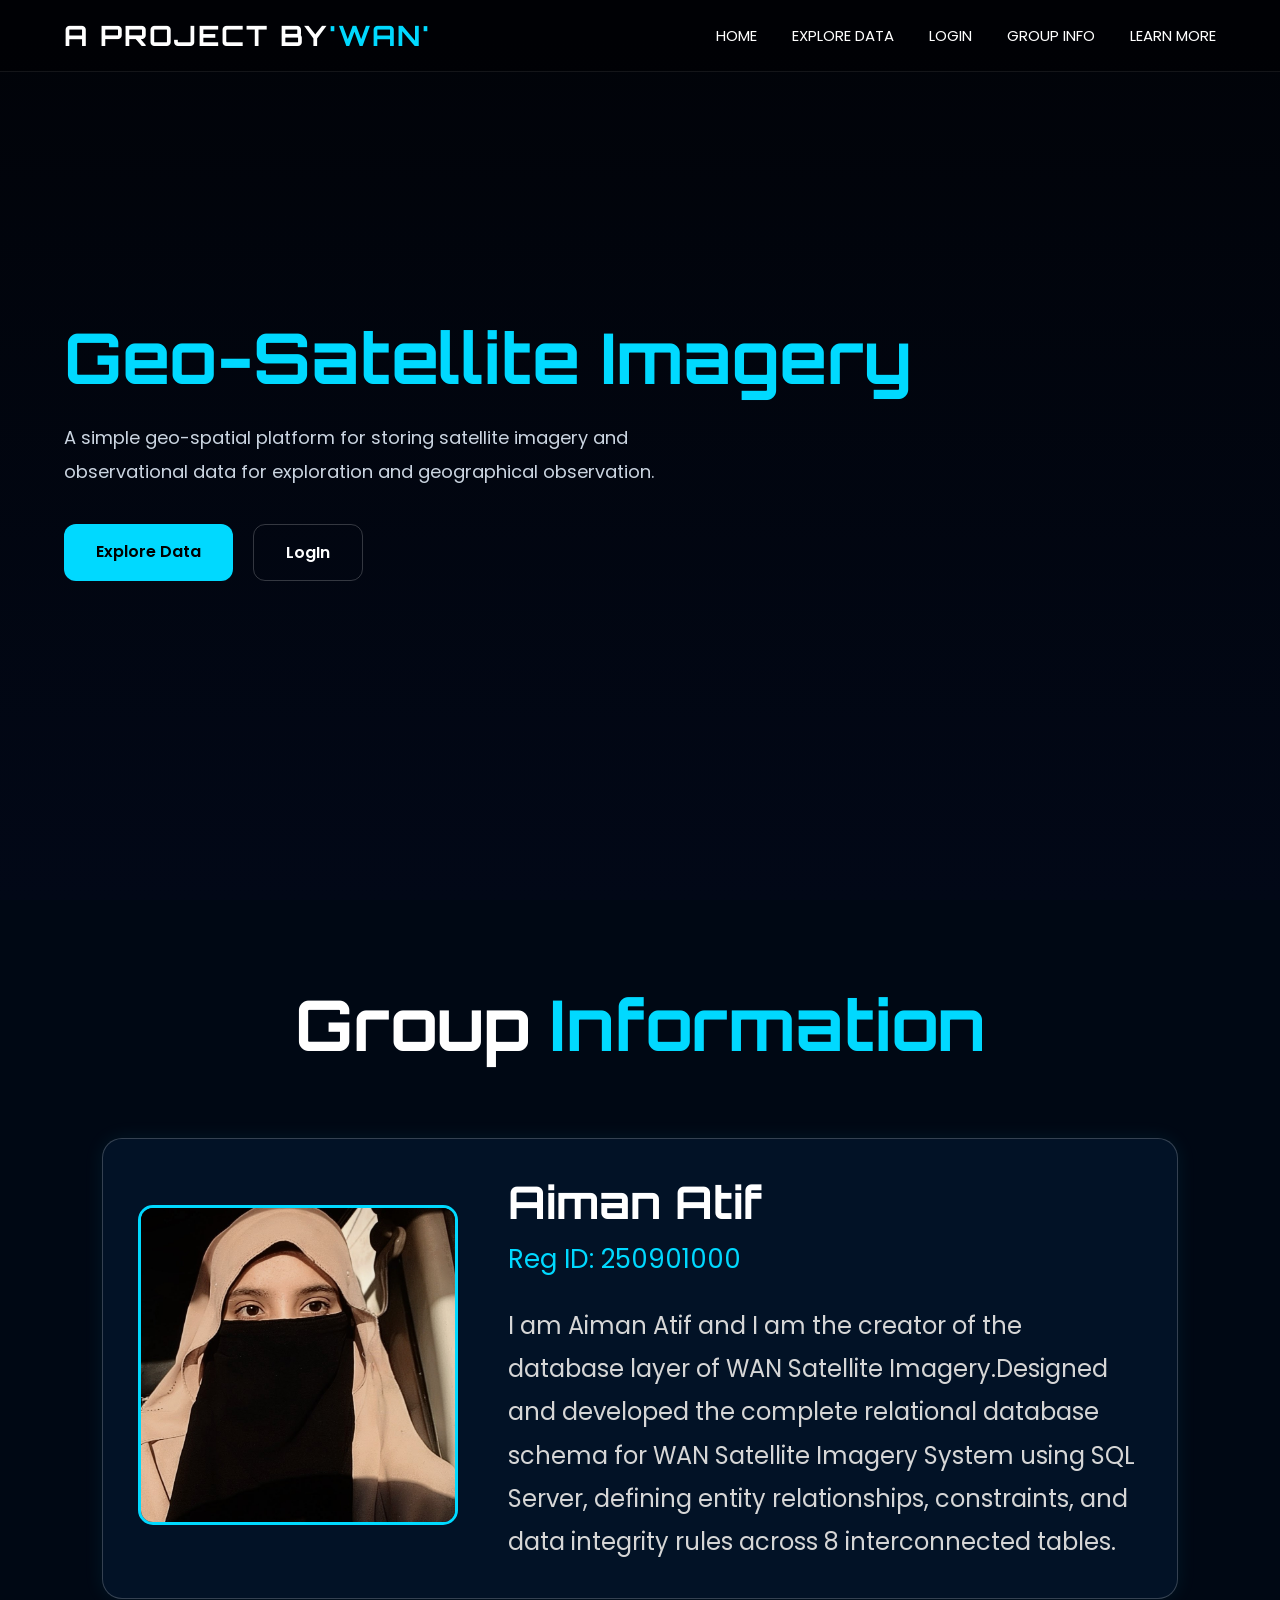
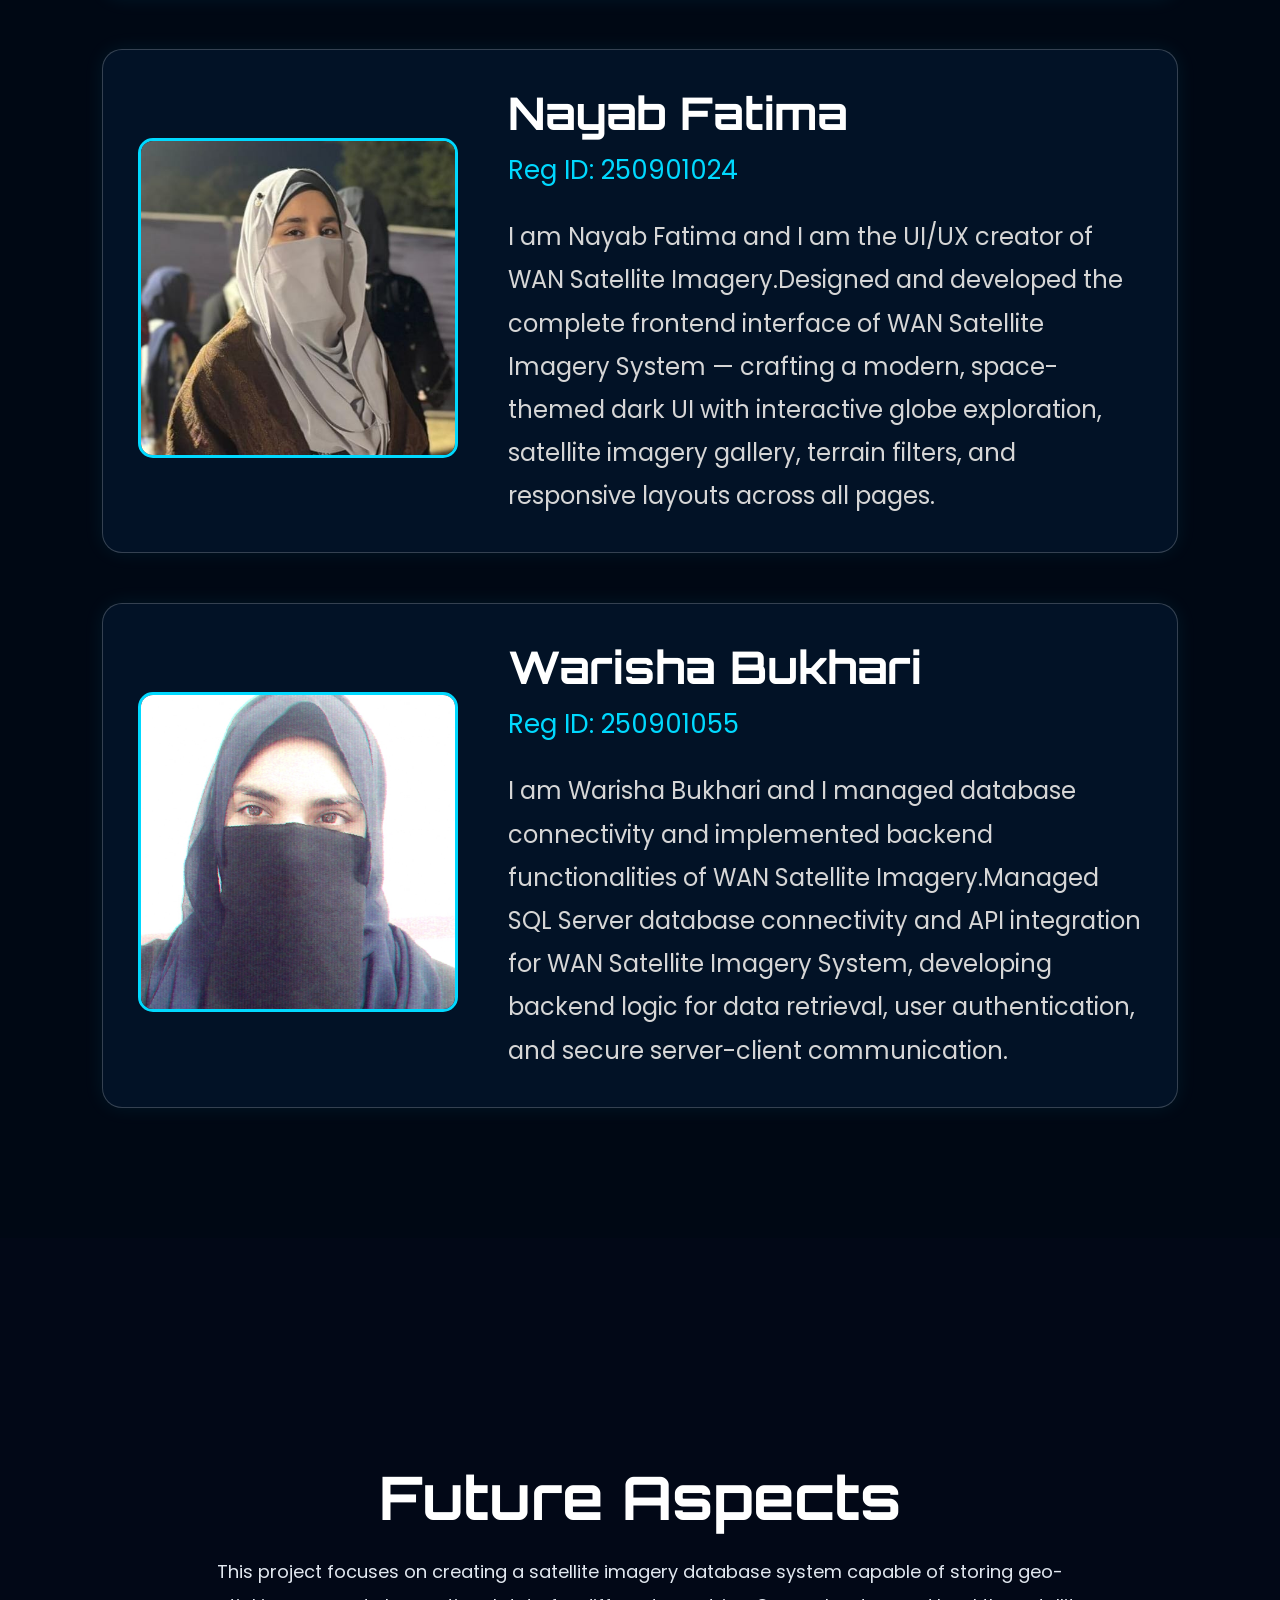
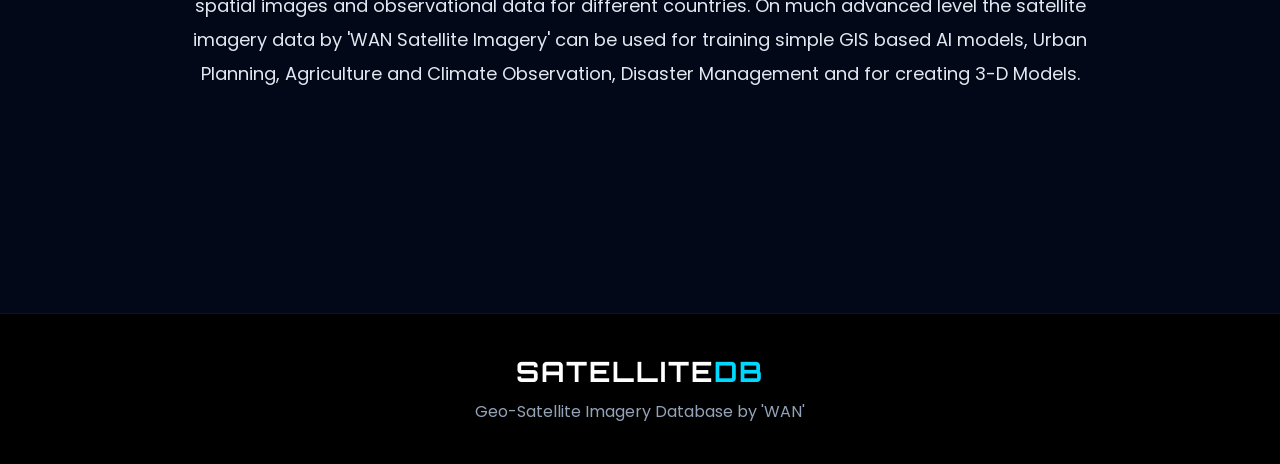
<file: index.html>
<!DOCTYPE html>
<html lang="en">

<head>
  <meta charset="UTF-8" />
  <meta name="viewport" content="width=device-width, initial-scale=1.0" />
  <title>Satellite Database System</title>
  <link rel="stylesheet" href="UI/index.css">
  <link rel="preconnect" href="https://fonts.googleapis.com">
  <link rel="preconnect" href="https://fonts.gstatic.com" crossorigin>
  <link
    href="https://fonts.googleapis.com/css2?family=Orbitron:wght@400;600;700&family=Poppins:wght@300;400;500;600&display=swap"
    rel="stylesheet">
</head>

<body>

  <!-- Navbar -->
  <nav>
    <div class="nav-container">
      <div class="logo">A PROJECT BY<span>'WAN'</span></div>
      <div class="nav-links">
        <a href="#home">Home</a>
        <a href="UI/register.html">Explore Data</a>
        <a href="UI/register.html">LogIn</a>
        <a href="#group">Group Info</a>
        <a href="#future-aspects">Learn More</a>
      </div>
    </div>
  </nav>
  <!-- Hero Section -->
  <section class="hero" id="home">
    <video autoplay muted loop playsinline>
      <source src="UI/satellite-view.mp4" type="video/mp4">
    </video>
    <div class="overlay"></div>
    <div class="hero-content">
      <div class="hero-text">
        <h1><span>Geo-Satellite Imagery</span></h1>
        <p>A simple geo-spatial platform for storing satellite imagery and observational data for exploration and
          geographical observation.</p>
        <div class="buttons">
          <a href="UI/register.html" class="btn primary-btn">Explore Data</a>
          <a href="UI/register.html" class="btn secondary-btn">LogIn</a>
        </div>
      </div>
    </div>
  </section>

  <!-- Group Info -->
  <section id="group" class="team-section">
    <h1 class="team-heading">Group <span>Information</span></h1>

    <div class="member-card">
      <div class="member-image"><img src="UI/aiman.jpeg" alt="Aiman Atif"></div>
      <div class="member-info">
        <h2>Aiman Atif</h2>
        <h3>Reg ID: 250901000</h3>
        <p>I am Aiman Atif and I am the creator of the database layer of WAN Satellite Imagery.Designed and developed
          the complete relational database schema for WAN Satellite Imagery System using SQL Server, defining entity
          relationships, constraints, and data integrity rules across 8 interconnected tables.</p>
      </div>
    </div>

    <div class="member-card">
      <div class="member-image"><img src="UI/nayab.jpeg" alt="Nayab Fatima"></div>
      <div class="member-info">
        <h2>Nayab Fatima</h2>
        <h3>Reg ID: 250901024</h3>
        <p>I am Nayab Fatima and I am the UI/UX creator of WAN Satellite Imagery.Designed and developed the complete
          frontend interface of WAN Satellite Imagery System — crafting a modern, space-themed dark UI with interactive
          globe exploration, satellite imagery gallery, terrain filters, and responsive layouts across all pages.</p>
      </div>
    </div>

    <div class="member-card">
      <div class="member-image"><img src="UI/warisha.jpeg" alt="Warisha Bukhari"></div>
      <div class="member-info">
        <h2>Warisha Bukhari</h2>
        <h3>Reg ID: 250901055</h3>
        <p>I am Warisha Bukhari and I managed database connectivity and implemented backend functionalities of WAN
          Satellite Imagery.Managed SQL Server database connectivity and API integration for WAN Satellite Imagery
          System, developing backend logic for data retrieval, user authentication, and secure server-client
          communication.</p>
      </div>
    </div>
  </section>

  <!-- Future Aspects -->
  <section id="future-aspects" class="parallax">
    <div class="parallax-content">
      <h2>Future Aspects</h2>
      <p>This project focuses on creating a satellite imagery database system capable of storing geo-spatial images and
        observational data for different countries. On much advanced level the satellite imagery data by 'WAN Satellite
        Imagery' can be used for training simple GIS based AI models, Urban Planning, Agriculture and Climate
        Observation, Disaster Management and for creating 3-D Models.</p>
    </div>
  </section>

  <!-- Footer -->
  <footer id="contact">
    <div class="logo">SATELLITE<span>DB</span></div>
    <p>Geo-Satellite Imagery Database by 'WAN'</p>
  </footer>

</body>

</html>
</file>
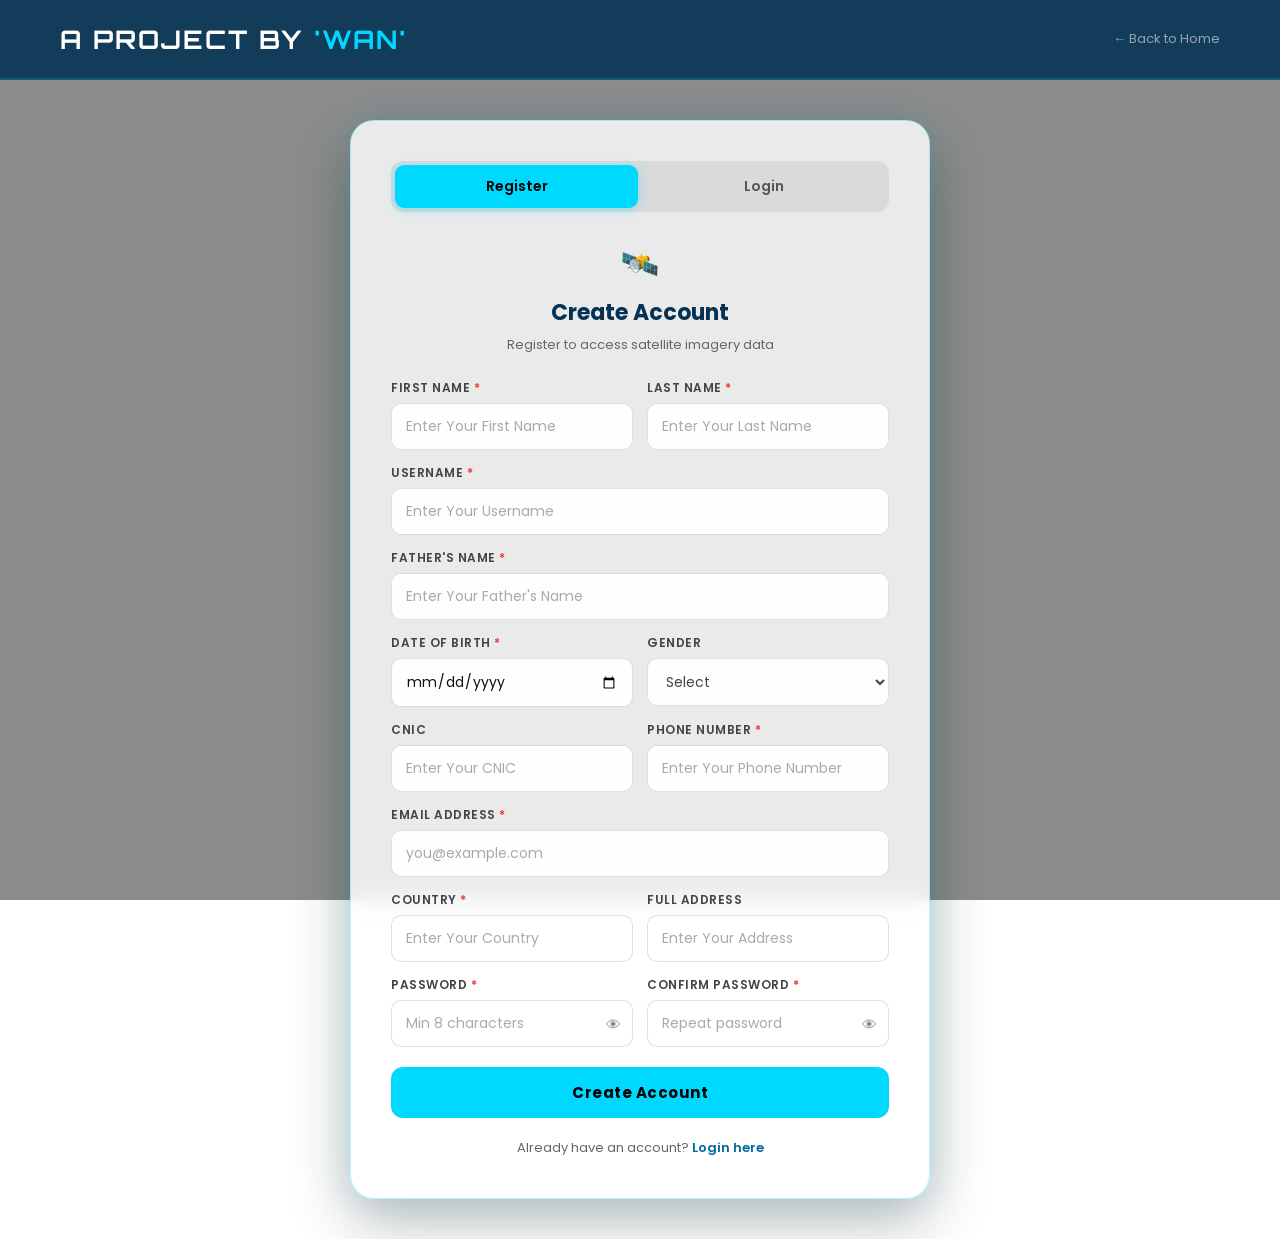
<file: UI/imagery-page.html>
<!DOCTYPE html>
<html lang="en">

<head>
  <meta charset="UTF-8">
  <meta name="viewport" content="width=device-width, initial-scale=1.0">
  <title>Satellite Imagery Portal</title>
  <link rel="stylesheet" href="imagery-page.css">
  <link rel="preconnect" href="https://fonts.googleapis.com">
  <link
    href="https://fonts.googleapis.com/css2?family=Orbitron:wght@400;600;700&family=Poppins:wght@300;400;500;600&display=swap"
    rel="stylesheet">
</head>

<body>

  <nav>
    <div class="logo">A PROJECT BY <span>'WAN'</span></div>
    <div class="nav-links">
      <a href="../index.html">Home</a>
      <a href="search-country.html">Explore Data</a>
      <span id="navUser"
        style="font-size:12px;color:#00bcd4;border:1px solid rgba(0,188,212,0.25);padding:3px 12px;border-radius:50px;"></span>
      <a href="#" onclick="logout()">Logout</a>
    </div>
  </nav>

  <div class="main">
    <div class="page-header">
      <h1 id="pageTitle">🛰️ Satellite Imagery</h1>
      <p id="pageSubtitle">Loading...</p>
      <a href="search-country.html" class="back-btn">← Back to Globe</a>
    </div>

    <div class="terrain-filters">
      <div class="pill active" onclick="setPill(this, '')">🌍 All</div>
      <div class="pill" onclick="setPill(this, 'Urban')">🏙️ Urban</div>
      <div class="pill" onclick="setPill(this, 'Desert')">🏜️ Desert</div>
      <div class="pill" onclick="setPill(this, 'Forest')">🌲 Forest</div>
      <div class="pill" onclick="setPill(this, 'Mountain')">⛰️ Mountain</div>
      <div class="pill" onclick="setPill(this, 'Coastal')">🌊 Coastal</div>
      <div class="pill" onclick="setPill(this, 'Agricultural')">🌾 Agricultural</div>
      <div class="pill" onclick="setPill(this, 'Wetland')">🌿 Wetland</div>
    </div>

    <div class="stats-bar" id="statsBar" style="display:none;">
      Showing <span id="imageCount">0</span> images for
      <span id="countryLabel">—</span>
    </div>

    <div id="imageGrid">
      <div class="state-box">
        <div class="icon">⏳</div>
        <p>Loading images...</p>
      </div>
    </div>

    <footer>AI-02 Database Project — WAN Satellite Imagery System</footer>
  </div>

  <!-- Lightbox -->
  <div id="lightbox" onclick="closeLightbox()">
    <div class="lb-content" onclick="event.stopPropagation()">
      <button class="lb-close" onclick="closeLightbox()">✕</button>
      <button class="lb-zoom-in" onclick="zoomIn()">＋</button>
      <button class="lb-zoom-out" onclick="zoomOut()">－</button>
      <button class="lb-reset" onclick="resetZoom()">↺</button>

      <div class="lb-image-wrap" id="lbWrap">
        <img id="lbImg" src="" alt="">
      </div>

      <div class="lb-info">
        <div class="lb-location" id="lbLocation"></div>
        <div class="lb-description" id="lbDescription"></div>
        <div class="lb-meta-grid">
          <div class="lb-meta-item"><span>🛰️ Satellite</span><span id="lbSatName"></span></div>
          <div class="lb-meta-item"><span>🔧 Model</span><span id="lbModel"></span></div>
          <div class="lb-meta-item"><span>🌐 Orbit</span><span id="lbOrbit"></span></div>
          <div class="lb-meta-item"><span>📅 Captured</span><span id="lbYear"></span></div>
          <div class="lb-meta-item"><span>🌍 Country</span><span id="lbCountry"></span></div>
          <div class="lb-meta-item"><span>🏔️ Terrain</span><span id="lbTerrain"></span></div>
          <div class="lb-meta-item"><span>📍 Latitude</span><span id="lbLat"></span></div>
          <div class="lb-meta-item"><span>📍 Longitude</span><span id="lbLng"></span></div>
        </div>
      </div>
    </div>
  </div>

  <script>
    // ── AUTH GUARD ────────────────────────────────────────────────
    if (!localStorage.getItem('wan_logged_in')) {
      window.location.href = 'register.html';
    }
    const _u = localStorage.getItem('wan_user');
    if (_u) {
      const u = JSON.parse(_u);
      const el = document.getElementById('navUser');
      if (el) el.textContent = '👤 ' + (u.username || u.email || '');
    }
    function logout() {
      localStorage.removeItem('wan_logged_in');
      localStorage.removeItem('wan_user');
      window.location.href = 'register.html';
    }

    // ── CONFIG ────────────────────────────────────────────────────
    const BASE = '../Php';
    const params = new URLSearchParams(window.location.search);
    const countryId = params.get('country_id');
    const countryName = params.get('country') || 'Unknown';

    let currentTerrain = '';
    let currentScale = 1;
    let allImages = [];

    // ── INIT ──────────────────────────────────────────────────────
    window.addEventListener('DOMContentLoaded', () => {
      document.getElementById('pageTitle').textContent = `🛰️ ${countryName}`;
      document.getElementById('pageSubtitle').textContent = `Satellite imagery for ${countryName}`;

      if (!countryId) {
        document.getElementById('imageGrid').innerHTML =
          '<div class="state-box"><div class="icon">⚠️</div><p>No country selected.</p></div>';
        return;
      }
      fetchImages('');
    });

    // ── TERRAIN FILTER ────────────────────────────────────────────
    function setPill(el, terrain) {
      document.querySelectorAll('.pill').forEach(p => p.classList.remove('active'));
      el.classList.add('active');
      currentTerrain = terrain;
      fetchImages(terrain);
    }

    // ── FETCH IMAGES ──────────────────────────────────────────────
    function fetchImages(terrain) {
      document.getElementById('imageGrid').innerHTML =
        '<div class="state-box"><div class="spinner"></div><p style="margin-top:14px;color:#555;">Loading...</p></div>';

      let url = `${BASE}/phpget_images.php?country_id=${countryId}`;
      if (terrain) url += `&terrain=${encodeURIComponent(terrain)}`;

      fetch(url)
        .then(r => r.json())
        .then(images => {
          console.log('Images received:', images);
          allImages = images;
          renderImages(images);
        })
        .catch(err => {
          console.error(err);
          document.getElementById('imageGrid').innerHTML =
            '<div class="state-box"><div class="icon">⚠️</div><p>Failed to load images. Make sure XAMPP is running.</p></div>';
        });
    }

    // ── KEY FIX: convert backslashes → forward slashes ────────────
    function fixPath(rawPath) {
      // DB stores:  Images\Pakistan\Urban\Karachi.png  (Windows backslash)
      // We need:    ../Images/Pakistan/Urban/Karachi.png
      return '../' + rawPath.replace(/\\/g, '/');
    }

    // ── RENDER GRID ───────────────────────────────────────────────
    function renderImages(images) {
      const grid = document.getElementById('imageGrid');
      const stats = document.getElementById('statsBar');

      if (!images || !images.length) {
        grid.innerHTML =
          '<div class="state-box"><div class="icon">🔍</div><p>No images found for this region.</p></div>';
        stats.style.display = 'none';
        return;
      }

      document.getElementById('imageCount').textContent = images.length;
      document.getElementById('countryLabel').textContent =
        currentTerrain ? `${countryName} → ${currentTerrain}` : countryName;
      stats.style.display = 'block';

      grid.innerHTML = images.map((img, index) => {
        const imgPath = fixPath(img.Image_Path);
        return `
        <div class="card">
          <img
            class="card-image"
            src="${imgPath}"
            alt="${img.Loc_Name}"
            onclick="openLightbox(${index}, '${imgPath}')"
            onerror="this.style.display='none';"
          >
          <div class="card-body">
            <div class="card-title">${img.Loc_Name}</div>
            <div class="card-desc">${img.Description || ''}</div>
          </div>
        </div>`;
      }).join('');
    }

    // ── LIGHTBOX ──────────────────────────────────────────────────
    function openLightbox(index, imgPath) {
      const img = allImages[index];
      currentScale = 1;
      document.getElementById('lbImg').src = imgPath;
      document.getElementById('lbImg').style.transform = 'scale(1)';
      document.getElementById('lbLocation').textContent = img.Loc_Name || '';
      document.getElementById('lbDescription').textContent = img.Description || '';
      document.getElementById('lbSatName').textContent = img.Sat_Name || '';
      document.getElementById('lbModel').textContent = img.Model || '';
      document.getElementById('lbOrbit').textContent = img.Orbit || '';
      document.getElementById('lbYear').textContent = img.Capture_Year || '';
      document.getElementById('lbCountry').textContent = img.Country_Name || '';
      document.getElementById('lbTerrain').textContent = img.Terrain_Type || '';
      document.getElementById('lbLat').textContent = img.Latitude || '';
      document.getElementById('lbLng').textContent = img.Longitude || '';
      document.getElementById('lightbox').classList.add('open');
    }

    function closeLightbox() {
      document.getElementById('lightbox').classList.remove('open');
      resetZoom();
    }
    function zoomIn() { currentScale = Math.min(3, currentScale + 0.2); applyZoom(); }
    function zoomOut() { currentScale = Math.max(0.5, currentScale - 0.2); applyZoom(); }
    function resetZoom() { currentScale = 1; applyZoom(); }
    function applyZoom() { document.getElementById('lbImg').style.transform = `scale(${currentScale})`; }

    document.addEventListener('keydown', e => { if (e.key === 'Escape') closeLightbox(); });
  </script>
</body>

</html>
</file>
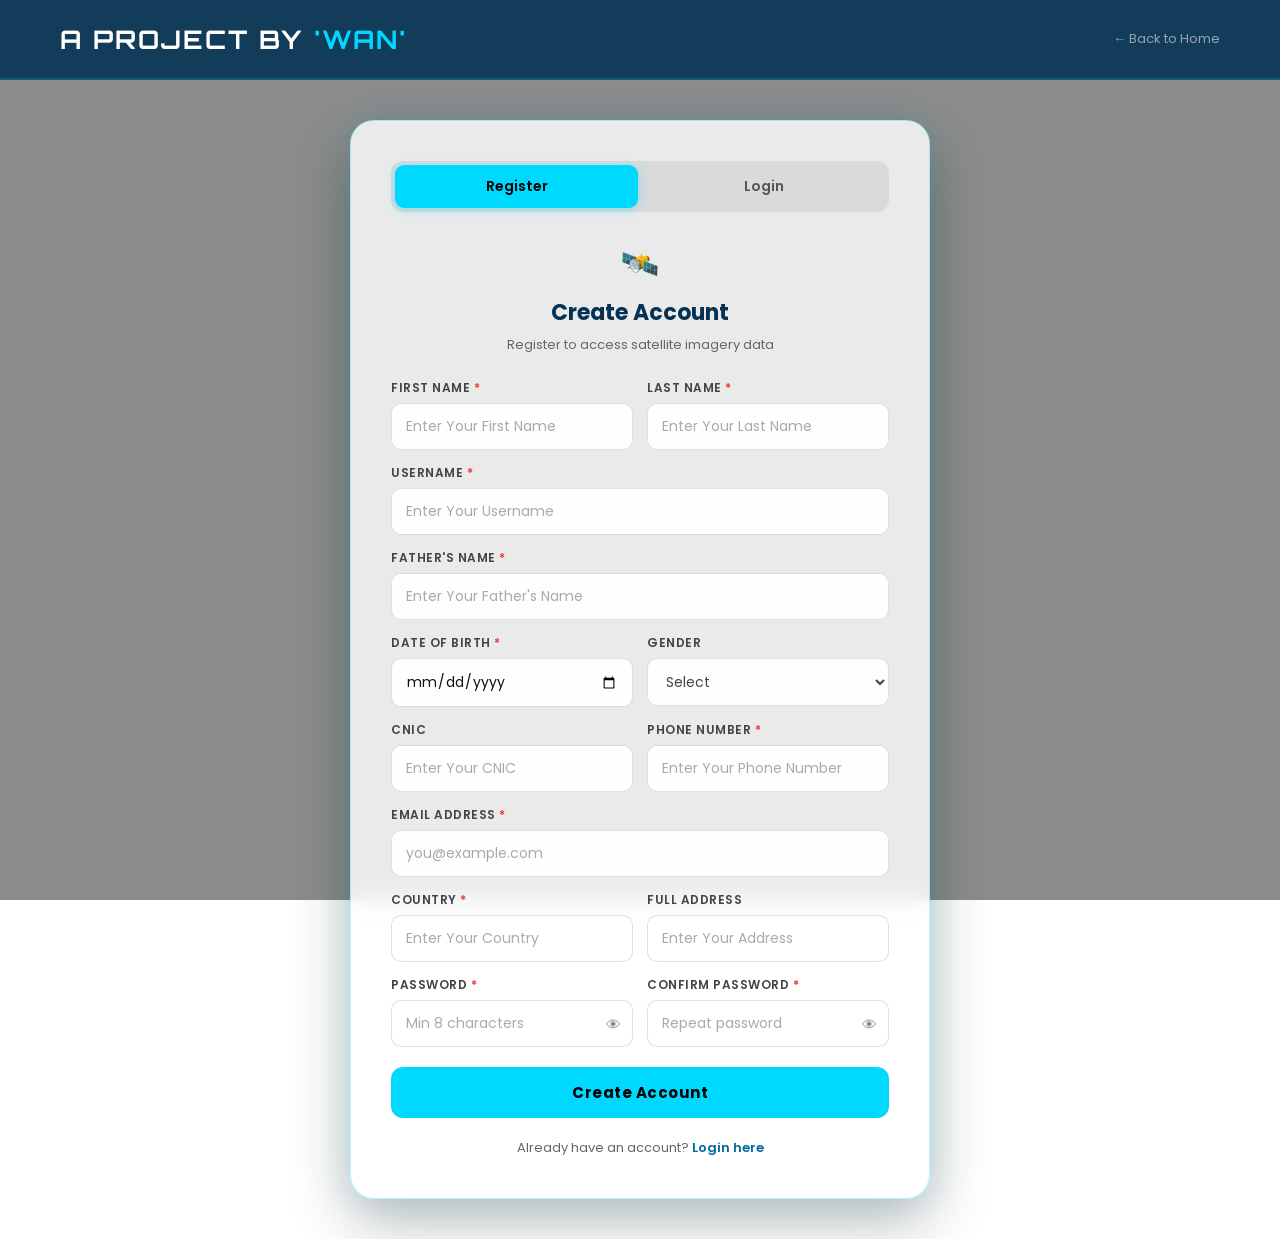
<file: UI/register.html>
<!DOCTYPE html>
<html lang="en">

<head>
  <meta charset="UTF-8" />
  <meta name="viewport" content="width=device-width, initial-scale=1.0" />
  <title>Register — WAN Satellite</title>
  <link rel="stylesheet" href="register.css">
  <link rel="preconnect" href="https://fonts.googleapis.com">
  <link
    href="https://fonts.googleapis.com/css2?family=Orbitron:wght@400;600;700&family=Poppins:wght@300;400;500;600&display=swap"
    rel="stylesheet">
</head>

<body>

  <!-- Navbar -->
  <header class="navbar">
    <div class="logo">A PROJECT BY <span>'WAN'</span></div>
    <a href="../index.html" class="nav-back">← Back to Home</a>
  </header>

  <section class="form-hero">
    <div class="form-card">

      <!-- Tabs -->
      <div class="tab-bar">
        <button class="tab active" id="tabRegister" onclick="showTab('register')">Register</button>
        <button class="tab" id="tabLogin" onclick="showTab('login')">Login</button>
      </div>

      <!-- REGISTER PANEL -->
      <div id="registerPanel">
        <div class="form-header">
          <div class="form-icon">🛰️</div>
          <h1>Create Account</h1>
          <p>Register to access satellite imagery data</p>
        </div>

        <div class="form-msg" id="regMsg"></div>

        <form id="registerForm" novalidate>

          <div class="field-row">
            <div class="field-group">
              <label>First Name <span class="req">*</span></label>
              <input type="text" id="firstName" placeholder="Enter Your First Name" required>
            </div>
            <div class="field-group">
              <label>Last Name <span class="req">*</span></label>
              <input type="text" id="lastName" placeholder="Enter Your Last Name" required>
            </div>
          </div>

          <div class="field-group">
            <label>Username <span class="req">*</span></label>
            <input type="text" id="userName" placeholder="Enter Your Username" required>
          </div>

          <div class="field-group">
            <label>Father's Name <span class="req">*</span></label>
            <input type="text" id="fatherName" placeholder="Enter Your Father's Name" required>
          </div>

          <div class="field-row">
            <div class="field-group">
              <label>Date of Birth <span class="req">*</span></label>
              <input type="date" id="dob" required>
            </div>
            <div class="field-group">
              <label>Gender</label>
              <select id="gender">
                <option value="" disabled selected>Select</option>
                <option value="M">Male</option>
                <option value="F">Female</option>
              </select>
            </div>
          </div>

          <div class="field-row">
            <div class="field-group">
              <label>CNIC</label>
              <input type="text" id="cnic" placeholder="Enter Your CNIC" required>
            </div>
            <div class="field-group">
              <label>Phone Number <span class="req">*</span></label>
              <input type="tel" id="phone" placeholder="Enter Your Phone Number" required>
            </div>
          </div>

          <div class="field-group">
            <label>Email Address <span class="req">*</span></label>
            <input type="email" id="email" placeholder="you@example.com" required>
          </div>

          <div class="field-row">
            <div class="field-group">
              <label>Country <span class="req">*</span></label>
              <input type="text" id="country" placeholder="Enter Your Country" required>
            </div>
            <div class="field-group">
              <label>Full Address</label>
              <input type="text" id="address" placeholder="Enter Your Address">
            </div>
          </div>

          <div class="field-row">
            <div class="field-group">
              <label>Password <span class="req">*</span></label>
              <div class="pw-wrap">
                <input type="password" id="password" placeholder="Min 8 characters" required>
                <button type="button" class="eye-btn" onclick="togglePw('password',this)">👁</button>
              </div>
            </div>
            <div class="field-group">
              <label>Confirm Password <span class="req">*</span></label>
              <div class="pw-wrap">
                <input type="password" id="confirmPassword" placeholder="Repeat password" required>
                <button type="button" class="eye-btn" onclick="togglePw('confirmPassword',this)">👁</button>
              </div>
            </div>
          </div>

          <button type="submit" class="submit-btn" id="regBtn">
            <span id="regBtnText">Create Account</span>
            <span id="regBtnLoader" style="display:none">⏳ Registering...</span>
          </button>

        </form>

        <p class="switch-text">Already have an account? <a href="#" onclick="showTab('login')">Login here</a></p>
      </div>

      <!-- LOGIN PANEL -->
      <div id="loginPanel" style="display:none;">
        <div class="form-header">
          <div class="form-icon">🔐</div>
          <h1>Welcome Back</h1>
          <p>Login to access satellite imagery data</p>
        </div>

        <div class="form-msg" id="loginMsg"></div>

        <form id="loginForm" novalidate>

          <div class="field-group">
            <label>Email Address <span class="req">*</span></label>
            <input type="email" id="loginEmail" placeholder="you@example.com" required>
          </div>

          <div class="field-group">
            <label>Password <span class="req">*</span></label>
            <div class="pw-wrap">
              <input type="password" id="loginPassword" placeholder="Your password" required>
              <button type="button" class="eye-btn" onclick="togglePw('loginPassword',this)">👁</button>
            </div>
          </div>

          <button type="submit" class="submit-btn" id="loginBtn">
            <span id="loginBtnText">Login</span>
            <span id="loginBtnLoader" style="display:none">⏳ Logging in...</span>
          </button>

        </form>

        <p class="switch-text">Don't have an account? <a href="#" onclick="showTab('register')">Register here</a></p>
      </div>

    </div>
  </section>

  <script>
    const BASE = '../Php';

    // ── TAB SWITCHER ──────────────────────────────────────────
    function showTab(tab) {
      document.getElementById('registerPanel').style.display = tab === 'register' ? 'block' : 'none';
      document.getElementById('loginPanel').style.display = tab === 'login' ? 'block' : 'none';
      document.getElementById('tabRegister').classList.toggle('active', tab === 'register');
      document.getElementById('tabLogin').classList.toggle('active', tab === 'login');
    }

    // ── SHOW/HIDE PASSWORD ────────────────────────────────────
    function togglePw(id, btn) {
      const inp = document.getElementById(id);
      inp.type = inp.type === 'password' ? 'text' : 'password';
      btn.textContent = inp.type === 'password' ? '👁' : '👁‍🗨';
    }

    // ── MESSAGE HELPER ────────────────────────────────────────
    function showMsg(elId, text, type) {
      const el = document.getElementById(elId);
      el.textContent = text;
      el.className = 'form-msg ' + type;
    }

    // ── REGISTER ──────────────────────────────────────────────
    document.getElementById('registerForm').addEventListener('submit', async function (e) {
      e.preventDefault();

      const password = document.getElementById('password').value;
      const confirmPassword = document.getElementById('confirmPassword').value;

      if (password.length < 8) {
        showMsg('regMsg', '❌ Password must be at least 8 characters.', 'error'); return;
      }
      if (password !== confirmPassword) {
        showMsg('regMsg', '❌ Passwords do not match.', 'error'); return;
      }

      const body = {
        firstName: document.getElementById('firstName').value.trim(),
        lastName: document.getElementById('lastName').value.trim(),
        userName: document.getElementById('userName').value.trim(),
        fatherName: document.getElementById('fatherName').value.trim(),
        dob: document.getElementById('dob').value,
        gender: document.getElementById('gender').value,
        cnic: document.getElementById('cnic').value.trim(),
        phone: document.getElementById('phone').value.trim(),
        email: document.getElementById('email').value.trim(),
        country: document.getElementById('country').value.trim(),
        address: document.getElementById('address').value.trim(),
        password, confirmPassword
      };

      document.getElementById('regBtnText').style.display = 'none';
      document.getElementById('regBtnLoader').style.display = 'inline';
      document.getElementById('regBtn').disabled = true;

      try {
        const res = await fetch(`${BASE}/phpregister.php`, {
          method: 'POST',
          headers: { 'Content-Type': 'application/json' },
          body: JSON.stringify(body)
        });
        const data = await res.json();
        if (data.success) {
          showMsg('regMsg', '✅ Account created! Switching to login...', 'success');
          setTimeout(() => { showTab('login'); document.getElementById('regMsg').className = 'form-msg'; }, 1800);
        } else {
          showMsg('regMsg', '❌ ' + (data.message || 'Registration failed.'), 'error');
        }
      } catch {
        showMsg('regMsg', '❌ Cannot reach server. Is XAMPP running?', 'error');
      }

      document.getElementById('regBtnText').style.display = 'inline';
      document.getElementById('regBtnLoader').style.display = 'none';
      document.getElementById('regBtn').disabled = false;
    });

    // ── LOGIN ─────────────────────────────────────────────────
    document.getElementById('loginForm').addEventListener('submit', async function (e) {
      e.preventDefault();

      const body = {
        email: document.getElementById('loginEmail').value.trim(),
        password: document.getElementById('loginPassword').value
      };

      document.getElementById('loginBtnText').style.display = 'none';
      document.getElementById('loginBtnLoader').style.display = 'inline';
      document.getElementById('loginBtn').disabled = true;

      try {
        const res = await fetch(`${BASE}/phplogin.php`, {
          method: 'POST',
          headers: { 'Content-Type': 'application/json' },
          body: JSON.stringify(body)
        });
        const data = await res.json();
        if (data.success) {
          localStorage.setItem('wan_logged_in', 'true');
          localStorage.setItem('wan_user', JSON.stringify(data.user));
          showMsg('loginMsg', '✅ Login successful! Redirecting...', 'success');
          setTimeout(() => window.location.href = 'search-country.html', 1200);
        } else {
          showMsg('loginMsg', '❌ ' + (data.message || 'Invalid credentials.'), 'error');
        }
      } catch {
        showMsg('loginMsg', '❌ Cannot reach server. Is XAMPP running?', 'error');
      }

      document.getElementById('loginBtnText').style.display = 'inline';
      document.getElementById('loginBtnLoader').style.display = 'none';
      document.getElementById('loginBtn').disabled = false;
    });
  </script>

</body>

</html>
</file>
<file: UI/index.css>
* {
  margin: 0;
  padding: 0;
  box-sizing: border-box;
  scroll-behavior: smooth;
}

body {
  font-family: 'Poppins', sans-serif;
  background: #020817;
  color: white;
  overflow-x: hidden;
}

/* Scrollbar */

::-webkit-scrollbar {
  width: 10px;
}

::-webkit-scrollbar-thumb {
  background: #00d9ff;
  border-radius: 20px;
}

/* Navbar */

nav {
  position: fixed;
  width: 100%;
  top: 0;
  left: 0;
  z-index: 1000;
  background: rgba(0,0,0,0.35);
  
  border-bottom: 1px solid rgba(255,255,255,0.08);
}

.nav-container {
  width: 90%;
  margin: auto;
  display: flex;
  justify-content: space-between;
  align-items: center;
  padding: 18px 0;
}

.logo {
  font-family: 'Orbitron', sans-serif;
  font-size: 28px;
  font-weight: 700;
  letter-spacing: 2px;
  color: white;
}

.logo span {
  color: #00d9ff;
}

.nav-links {
  display: flex;
  gap: 35px;
}

.nav-links a {
  text-decoration: none;
  color: white;
  font-size: 15px;
  transition: 0.3s;
  text-transform: uppercase;
}

.nav-links a:hover {
  color: #00d9ff;
}

/* Hero Section */

.hero {
  position: relative;
  height: 100vh;
  overflow: hidden;
  display: flex;
  align-items: center;
  justify-content: center;
}

.hero video {
  position: absolute;
  width: 100%;
  height: 100%;
  object-fit: cover;
  
}

.overlay {
  position: absolute;
  inset: 0;
  background: linear-gradient(
    to bottom,
    rgba(0,0,0,0.65),
    rgba(2,8,23,0.85)
  );
}

.hero-content {
  position: relative;
  z-index: 5;
  width: 90%;
  max-width: 1400px;
  display: grid;
  grid-template-columns: repeat(auto-fit, minmax(400px, 1fr));
  gap: 50px;
  align-items: center;
}

.hero-text h1 {
  font-family: 'Orbitron', sans-serif;
  font-size: 70px;
  line-height: 1.1;
  margin-bottom: 25px;
}

.hero-text span {
  color: #00d9ff;
}

.hero-text p {
  color: #cbd5e1;
  line-height: 1.9;
  font-size: 18px;
  margin-bottom: 35px;
  max-width: 650px;
}

.buttons {
  display: flex;
  gap: 20px;
  flex-wrap: wrap;
}

.btn {
  padding: 15px 32px;
  border-radius: 12px;
  border: none;
  cursor: pointer;
  font-weight: 600;
  transition: 0.3s;
  text-decoration: none;
}

.primary-btn {
  background: #00d9ff;
  color: black;
}

.primary-btn:hover {
  background: white;
}

.secondary-btn {
  background: transparent;
  border: 1px solid rgba(255,255,255,0.2);
  color: white;
}

.secondary-btn:hover {
  border-color: #00d9ff;
  color: #00d9ff;
}


/* Sections */

.section {
  padding: 120px 8%;
}

.section-title {
  text-align: center;
  margin-bottom: 70px;
}

.section-title h2 {
  font-size: 55px;
  font-family: 'Orbitron', sans-serif;
  margin-bottom: 15px;
}

.section-title span {
  color: #00d9ff;
}

.section-title p {
  color: #94a3b8;
  max-width: 700px;
  margin: auto;
  line-height: 1.8;
}

/* Group Info */

.team-section{
    width:100%;
    padding:80px 8%;
    background:#000814;
    box-sizing:border-box;
}
.team-heading{
    text-align:center;
    font-size:70px;
    color:white;
    margin-bottom:70px;
    font-family:Orbitron, sans-serif;
}

.team-heading span{
    color:#00d9ff;
}
.member-card{
    display:flex;
    align-items:center;

    gap:50px;

    background:#021226;

    border:1px solid rgba(255,255,255,0.2);

    border-radius:20px;

    padding:35px;

    margin-bottom:50px;

    box-shadow:0 0 20px rgba(0,217,255,0.08);
}
.member-image{
    flex:0 0 320px;
}
.member-image img{
    width:100%;
    height:320px;

    object-fit:cover;

    border-radius:15px;

    border:3px solid #00d9ff;
}
.member-info{
    color:white;
}
.member-info h2{
    font-size:45px;
    margin-bottom:10px;
    font-family:Orbitron, sans-serif;
}
.member-info h3{
    font-size:26px;
    color:#00d9ff;
    margin-bottom:25px;
    font-weight:normal;
}
.member-info p{
    font-size:24px;
    line-height:1.8;
    color:#d6d6d6;
}

/* Parallax */

.parallax {
  height: 75vh;
  background:
    linear-gradient(rgba(0,0,0,0.75), rgba(0,0,0,0.8)),
    url('https://images.unsplash.com/photo-1446776811953-b23d57bd21aa?q=80&w=1600&auto=format&fit=crop');

  background-size: cover;
  background-position: center;
  background-attachment: fixed;

  display: flex;
  justify-content: center;
  align-items: center;
  text-align: center;
  padding: 20px;
}

.parallax-content h2 {
  font-size: 60px;
  font-family: 'Orbitron', sans-serif;
  margin-bottom: 20px;
}

.parallax-content p {
  max-width: 900px;
  margin: auto;
  color: #e2e8f0;
  line-height: 1.9;
  font-size: 18px;
}


/* Footer */

footer {
  padding: 40px 8%;
  background: black;
  border-top: 1px solid rgba(255,255,255,0.08);
  text-align: center;
}

footer p {
  color: #94a3b8;
  margin-top: 10px;
}

/* Responsive */

@media(max-width: 900px) {

  .hero-text h1,
  .section-title h2,
  .group-text h2,
  .parallax-content h2 {
    font-size: 42px;
  }

  .nav-links {
    display: none;
  }

  .hero-content {
    grid-template-columns: 1fr;
  }

  .info-grid {
    grid-template-columns: 1fr;
  }
}
</file>
<file: UI/imagery-page.css>
* {
    margin: 0;
    padding: 0;
    box-sizing: border-box;
}

body {
    min-height: 100vh;
    background: url("https://images.unsplash.com/photo-1446776811953-b23d57bd21aa") no-repeat center center/cover fixed;
    font-family: "Poppins", sans-serif;
    color: #e0e0e0;
}

body::before {
    content: "";
    position: fixed;
    inset: 0;
    background: linear-gradient(to bottom, rgba(0,0,20,0.85), rgba(0,0,0,0.95));
    z-index: 0;
}

nav {
    position: sticky;
    top: 0;
    z-index: 100;
    background: rgba(0,0,20,0.9);
    backdrop-filter: blur(10px);
    border-bottom: 1px solid rgba(0,188,212,0.2);
    padding: 15px 40px;
    display: flex;
    justify-content: space-between;
    align-items: center;
}

.logo {
    font-family: "Orbitron", sans-serif;
    font-size: 14px;
    color: #aaa;
    letter-spacing: 2px;
}

.logo span {
    color: #00bcd4;
}

.nav-links a {
    color: #ccc;
    text-decoration: none;
    margin-left: 25px;
    font-size: 13px;
    letter-spacing: 1px;
    transition: 0.3s;
}

.nav-links a:hover {
    color: #00bcd4;
}

.main {
    position: relative;
    z-index: 1;
    padding: 50px 40px;
    max-width: 1300px;
    margin: auto;
}

.page-header {
    text-align: center;
    margin-bottom: 40px;
}

.page-header h1 {
    font-family: "Orbitron", sans-serif;
    font-size: 32px;
    letter-spacing: 3px;
    color: #fff;
    margin-bottom: 10px;
}

.page-header p {
    font-size: 14px;
    color: #9aa0a6;
}

.back-btn {
    display: inline-block;
    margin-top: 15px;
    padding: 10px 18px;
    border-radius: 8px;
    background: rgba(0,188,212,0.15);
    border: 1px solid rgba(0,188,212,0.3);
    color: #00bcd4;
    text-decoration: none;
    transition: 0.3s;
}

.back-btn:hover {
    background: #00bcd4;
    color: #000;
}

.terrain-filters {
    display: flex;
    gap: 10px;
    justify-content: center;
    flex-wrap: wrap;
    margin-bottom: 35px;
}

.pill {
    padding: 7px 18px;
    border-radius: 20px;
    border: 1px solid rgba(0,188,212,0.3);
    background: rgba(0,188,212,0.05);
    color: #9aa0a6;
    font-size: 12px;
    cursor: pointer;
    transition: 0.3s;
}

.pill:hover,
.pill.active {
    background: rgba(0,188,212,0.2);
    border-color: #00bcd4;
    color: #00bcd4;
}

.stats-bar {
    text-align: center;
    margin-bottom: 25px;
    font-size: 13px;
    color: #9aa0a6;
}

.stats-bar span {
    color: #00bcd4;
    font-weight: 600;
}

#imageGrid {
    display: grid;
    grid-template-columns: repeat(auto-fill, minmax(300px, 1fr));
    gap: 22px;
}

.card {
    background: rgba(255,255,255,0.04);
    border: 1px solid rgba(255,255,255,0.08);
    border-radius: 12px;
    overflow: hidden;
    transition: 0.3s;
}

.card:hover {
    transform: translateY(-5px);
    border-color: rgba(0,188,212,0.3);
}

.card-image {
    width: 100%;
    height: 200px;
    object-fit: cover;
    cursor: zoom-in;
}

.card-body {
    padding: 16px;
}

.card-title {
    font-size: 14px;
    font-weight: 600;
    color: #fff;
    margin-bottom: 6px;
}

.card-desc {
    font-size: 12px;
    color: #9aa0a6;
}

.state-box {
    text-align: center;
    padding: 60px 20px;
    color: #555;
    grid-column: 1 / -1;
}

.state-box .icon {
    font-size: 48px;
    margin-bottom: 15px;
}

.spinner::after {
    content: "";
    display: inline-block;
    width: 40px;
    height: 40px;
    border: 3px solid rgba(0,188,212,0.2);
    border-top-color: #00bcd4;
    border-radius: 50%;
    animation: spin 0.8s linear infinite;
}

@keyframes spin {
    to { transform: rotate(360deg); }
}

footer {
    text-align: center;
    margin-top: 60px;
    font-size: 12px;
    color: #555;}

#lightbox {
    display: none;
    position: fixed;
    inset: 0;
    background: rgba(0,0,0,0.92);
    z-index: 9999;
    justify-content: center;
    align-items: center;
    backdrop-filter: blur(8px);}

#lightbox.open {
    display: flex;}

.lb-content {
    display: flex;
    flex-direction: column;
    align-items: center;
    max-width: 90vw;}

.lb-image-wrap {
    border-radius: 10px;
    overflow: hidden;
    border: 1px solid rgba(0,188,212,0.3);}

#lbImg {
    max-width: 85vw;
    max-height: 70vh;
    object-fit: contain;
    user-select: none;}

.lb-info {
    margin-top: 15px;
    padding: 20px;
    width: 100%;
    background: rgba(255,255,255,0.04);
    border-radius: 12px;}

.lb-location {
    font-family: "Orbitron", sans-serif;
    color: #00bcd4;
    font-size: 16px;
    margin-bottom: 10px;}

.lb-description {
    font-size: 13px;
    color: #ccc;
    margin-bottom: 15px;}

.lb-meta-grid {
    display: grid;
    grid-template-columns: repeat(auto-fit, minmax(160px, 1fr));
    gap: 10px;}

.lb-meta-item span:first-child {
    font-size: 10px;
    color: #777;}

.lb-meta-item span:last-child {
    font-size: 13px;
    color: #fff;}

.lb-close,
.lb-zoom-in,
.lb-zoom-out,
.lb-reset {
    position: absolute;
    width: 36px;
    height: 36px;
    border-radius: 50%;
    border: none;
    cursor: pointer;
    color: #fff;}

.lb-close { background: #e53935; top: -15px; right: -15px; }
.lb-zoom-in { background: #00bcd4; top: -15px; right: 35px; }
.lb-zoom-out { background: #0097a7; top: -15px; right: 85px; }
.lb-reset { background: rgba(255,255,255,0.2); top: -15px; right: 135px; }
</file>
<file: UI/register.css>
/* ── BASE ─────────────────────────────────────────── */
*, *::before, *::after { margin:0; padding:0; box-sizing:border-box; }

body {
  font-family: 'Poppins', sans-serif;
  color: #fff;
  min-height: 100vh;
  overflow-x: hidden;
}

body::before {
  content: '';
  position: fixed; inset: 0;
  background: url('https://images.unsplash.com/photo-1446776811953-b23d57bd21aa?q=80&w=1600')
              center/cover no-repeat;
  filter: blur(3px);
  transform: scale(1.06);
  z-index: -2;
}
body::after {
  content: '';
  position: fixed; inset: 0;
  background: rgba(0,0,0,0.45);
  z-index: -1;
}

/* ── NAVBAR ───────────────────────────────────────── */
.navbar {
  height: 80px;
  background: rgba(3,50,84,0.88);
  backdrop-filter: blur(10px);
  border-bottom: 2px solid rgba(0,217,255,0.2);
  display: flex;
  align-items: center;
  justify-content: space-between;
  padding: 0 60px;
}
.logo {
  font-family: 'Orbitron', sans-serif;
  font-size: 1.6rem;
  font-weight: 700;
  letter-spacing: 2px;
}
.logo span { color: #00D9FF; }
.nav-back {
  color: rgba(255,255,255,0.55);
  text-decoration: none;
  font-size: 13px;
  transition: color 0.3s;
}
.nav-back:hover { color: #00D9FF; }

/* ── HERO WRAPPER ─────────────────────────────────── */
.form-hero {
  min-height: calc(100vh - 80px);
  display: flex;
  justify-content: center;
  align-items: center;
  padding: 40px 20px;
}

/* ── FORM CARD ────────────────────────────────────── */
.form-card {
  width: 100%;
  max-width: 580px;
  background: rgba(255,255,255,0.82);
  backdrop-filter: blur(14px);
  border: 1px solid rgba(0,217,255,0.3);
  border-radius: 24px;
  padding: 40px;
  box-shadow: 0 0 40px rgba(0,217,255,0.12), 0 20px 60px rgba(0,0,0,0.3);
}

/* ── TABS ─────────────────────────────────────────── */
.tab-bar {
  display: flex;
  background: rgba(0,0,0,0.07);
  border-radius: 12px;
  padding: 4px;
  margin-bottom: 28px;
  gap: 4px;
}
.tab {
  flex: 1;
  padding: 11px;
  border: none;
  border-radius: 9px;
  background: transparent;
  color: #555;
  font-family: 'Poppins', sans-serif;
  font-size: 14px;
  font-weight: 600;
  cursor: pointer;
  transition: all 0.25s;
}
.tab.active {
  background: #00D9FF;
  color: #000;
  box-shadow: 0 2px 12px rgba(0,217,255,0.35);
}

/* ── HEADER ───────────────────────────────────────── */
.form-header {
  text-align: center;
  margin-bottom: 24px;
}
.form-icon { font-size: 32px; margin-bottom: 8px; }
.form-header h1 { color: #033254; font-size: 22px; margin-bottom: 6px; }
.form-header p  { color: #666; font-size: 13px; }

/* ── MESSAGE ──────────────────────────────────────── */
.form-msg {
  display: none;
  padding: 11px 16px;
  border-radius: 10px;
  font-size: 13px;
  margin-bottom: 18px;
  text-align: center;
}
.form-msg.error {
  display: block;
  background: rgba(220,38,38,0.1);
  border: 1px solid rgba(220,38,38,0.3);
  color: #b91c1c;
}
.form-msg.success {
  display: block;
  background: rgba(0,217,255,0.1);
  border: 1px solid rgba(0,217,255,0.35);
  color: #0369a1;
}

/* ── FIELDS ───────────────────────────────────────── */
.field-row {
  display: flex;
  gap: 14px;
  margin-bottom: 0;
}
.field-row .field-group { flex: 1; }

.field-group {
  margin-bottom: 14px;
}
.field-group label {
  display: block;
  font-size: 12px;
  font-weight: 600;
  color: #444;
  margin-bottom: 6px;
  text-transform: uppercase;
  letter-spacing: 0.5px;
}
.req { color: #e53935; }

.field-group input,
.field-group select {
  width: 100%;
  padding: 12px 14px;
  border: 1.5px solid rgba(0,0,0,0.12);
  border-radius: 10px;
  background: rgba(255,255,255,0.92);
  color: #111;
  font-family: 'Poppins', sans-serif;
  font-size: 14px;
  outline: none;
  transition: border-color 0.3s, box-shadow 0.3s;
}
.field-group input::placeholder { color: #aaa; }
.field-group input:focus,
.field-group select:focus {
  border-color: #00D9FF;
  box-shadow: 0 0 0 3px rgba(0,217,255,0.18);
}
.field-group select { color: #444; cursor: pointer; }
.field-group select option { color: #111; }

/* ── PASSWORD WRAP ────────────────────────────────── */
.pw-wrap { position: relative; }
.pw-wrap input { padding-right: 44px; }
.eye-btn {
  position: absolute; right: 12px; top: 50%;
  transform: translateY(-50%);
  background: none; border: none;
  cursor: pointer; font-size: 15px; color: #888;
  transition: color 0.2s;
}
.eye-btn:hover { color: #00D9FF; }

/* ── SUBMIT BUTTON ────────────────────────────────── */
.submit-btn {
  width: 100%;
  padding: 14px;
  margin-top: 6px;
  background: #00D9FF;
  color: #000;
  border: none;
  border-radius: 12px;
  font-family: 'Poppins', sans-serif;
  font-weight: 700;
  font-size: 15px;
  cursor: pointer;
  transition: all 0.3s;
  letter-spacing: 0.5px;
}
.submit-btn:hover:not(:disabled) {
  background: #033254;
  color: #00D9FF;
  box-shadow: 0 0 24px rgba(0,217,255,0.35);
  transform: translateY(-2px);
}
.submit-btn:disabled { opacity: 0.65; cursor: not-allowed; }

/* ── SWITCH TEXT ──────────────────────────────────── */
.switch-text {
  text-align: center;
  margin-top: 20px;
  font-size: 13px;
  color: #666;
}
.switch-text a {
  color: #0369a1;
  font-weight: 600;
  text-decoration: none;
}
.switch-text a:hover { text-decoration: underline; }

/* ── RESPONSIVE ───────────────────────────────────── */
@media (max-width: 540px) {
  .form-card { padding: 28px 18px; }
  .field-row { flex-direction: column; gap: 0; }
  .navbar { padding: 0 20px; }
  .logo { font-size: 1.1rem; }
}
</file>
